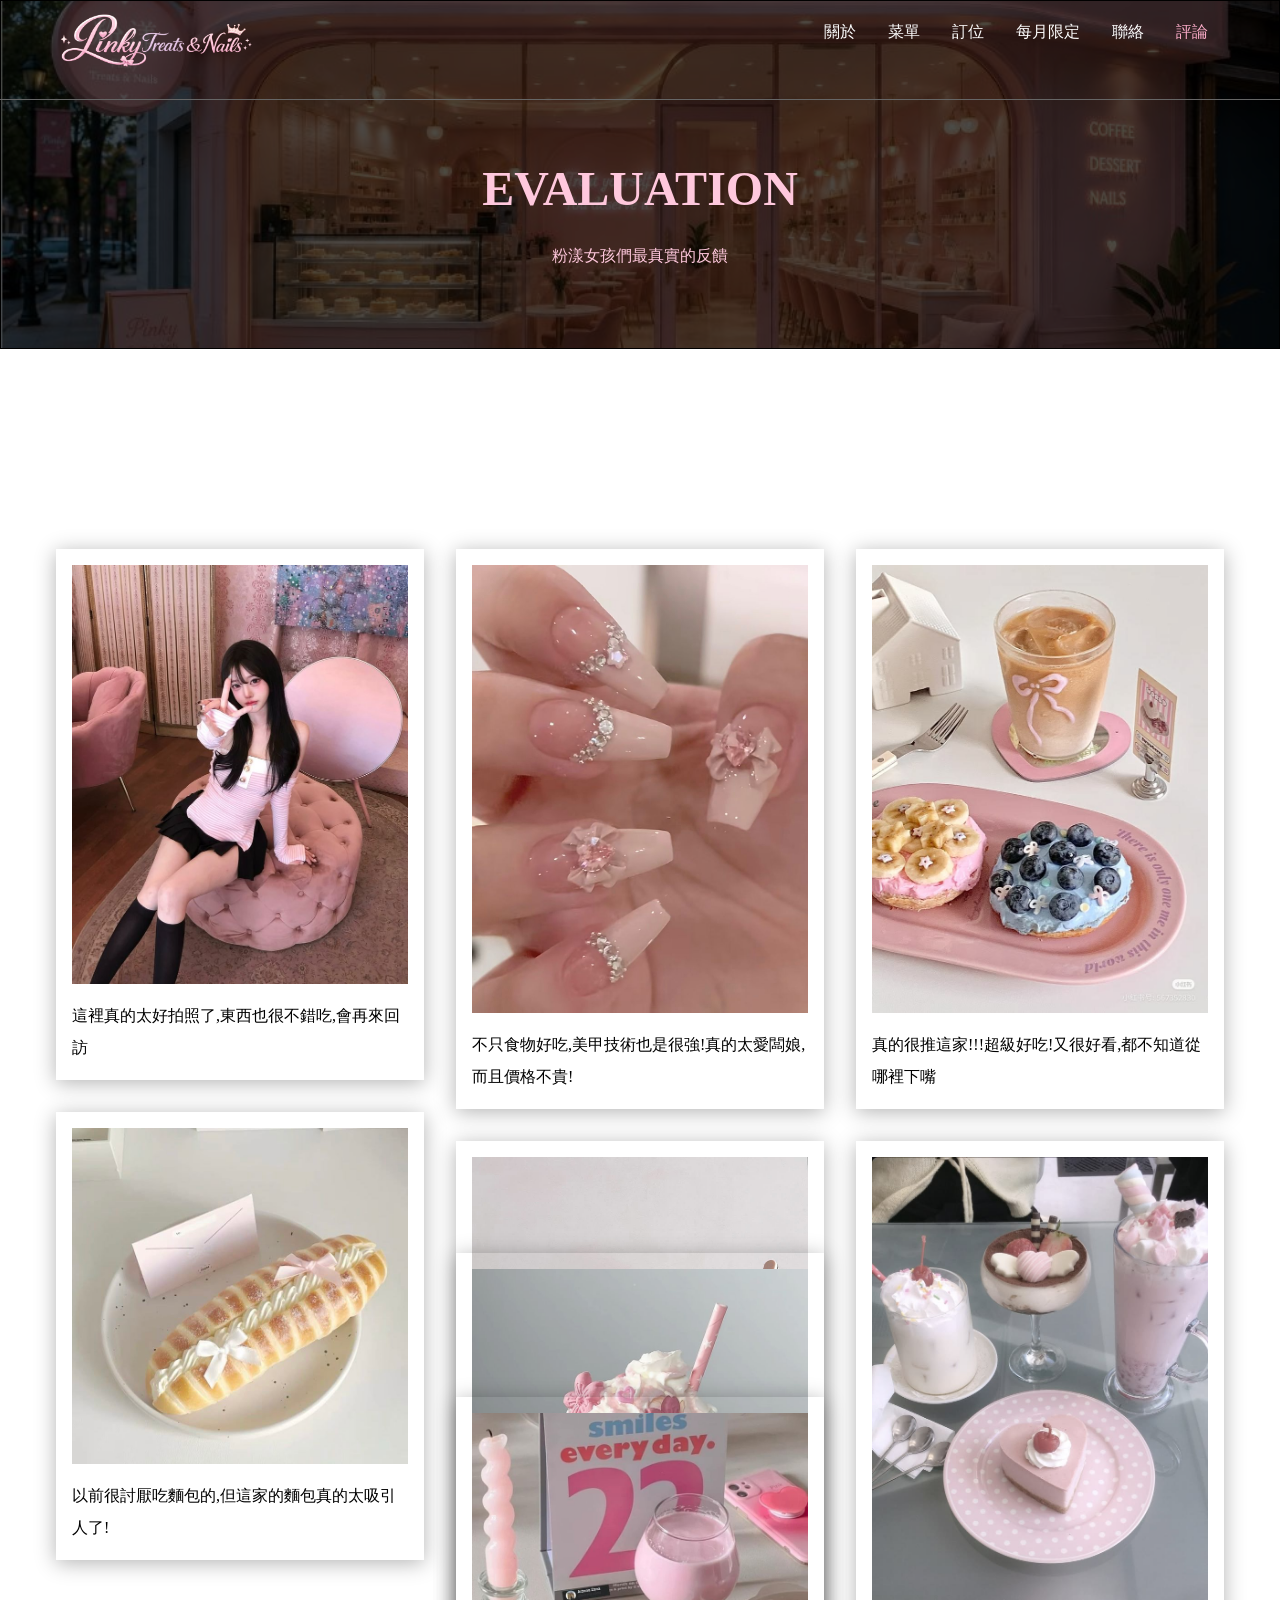
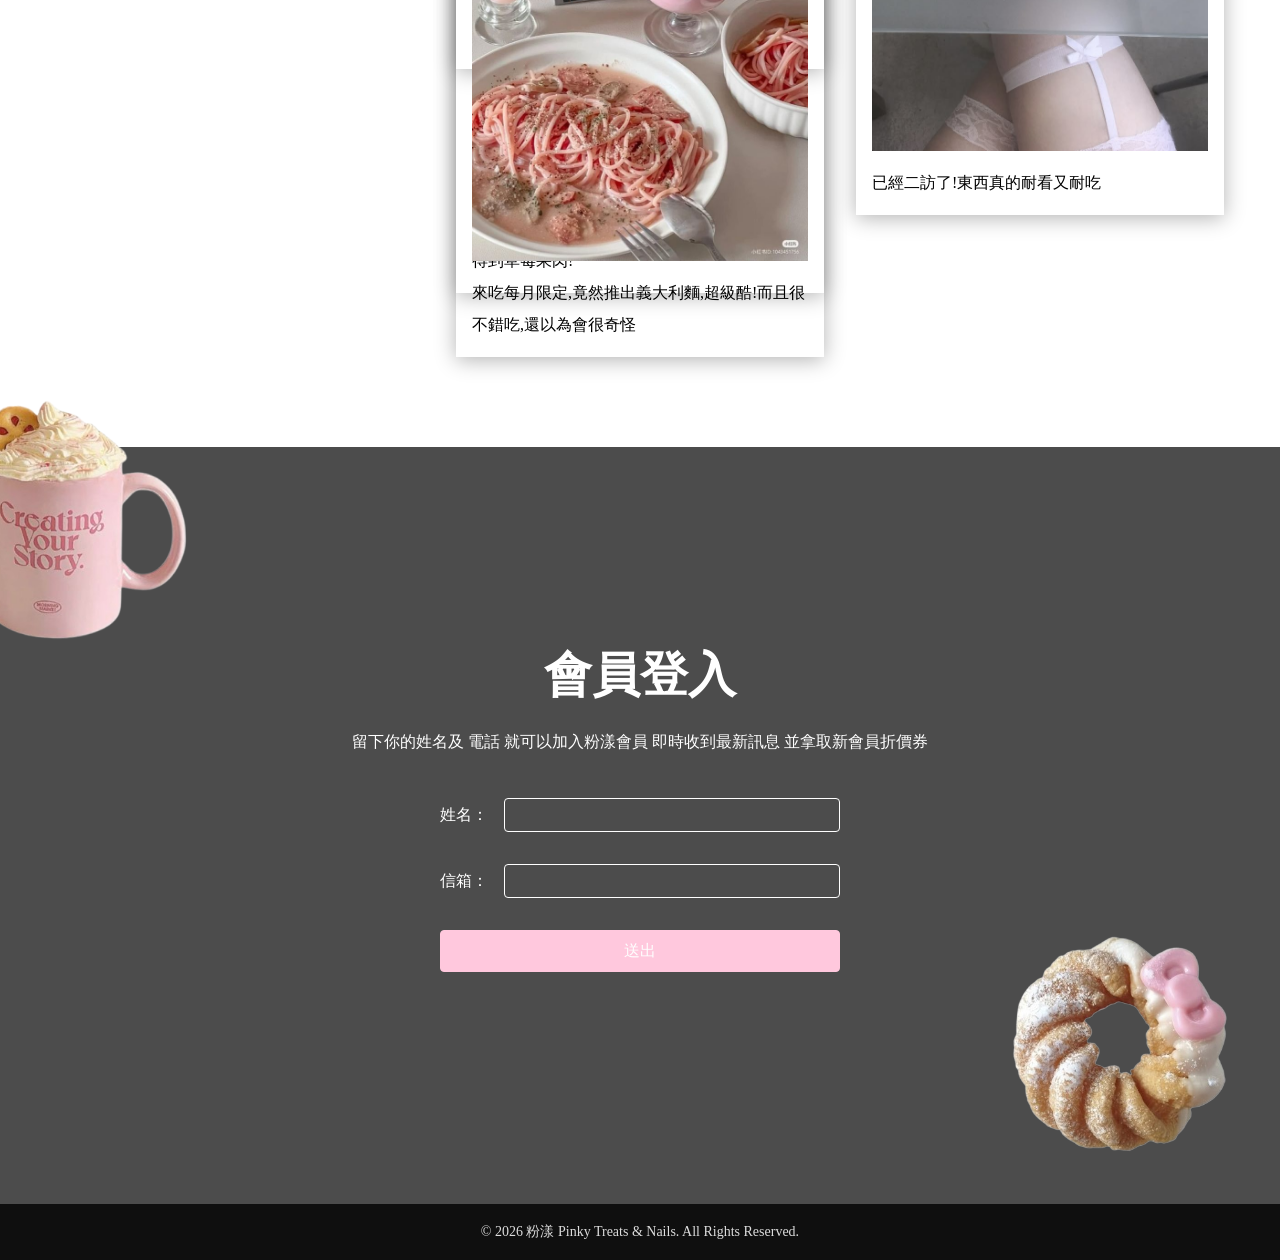
<file: evaluation.html>
<!DOCTYPE html>
<html lang="zh-Hent-TW">
<head>
	<meta charset="UTF-8">
	<meta name="viewport" content="width=device-width, initial-scale=1.0">
	<title>粉漾咖啡</title>
	<!-- Normalize -->
	<link rel="stylesheet" href="assets/css/normalize.css">
	<!-- Vendor -->
	<link rel="stylesheet" href="assets/vendor/owlcarousel2/assets/owl.carousel.min.css">
	<link rel="stylesheet" href="assets/vendor/fancybox3/jquery.fancybox.css">
	<!-- <link rel="stylesheet" href="assets/vendor/owlcarousel2/assets/owl.theme.default.min.css"> -->
	<!-- Custom -->
	<link rel="stylesheet" href="assets/css/style.css">
</head>
<body>
	<div class="wrapper">

		<!-- Start header -->
		<header class="header">
			<div class="navbar">
				<div class="container">
					<a href="#!" class="brand">
						<h1>rimoo café</h1>
					</a>
					<ul class="nav js-onePageNav">
						<li class="nav-item">
							<a href="index.html#about" class="nav-link">關於</a>
						</li>
						<li class="nav-item">
							<a href="index.html#service" class="nav-link">菜單</a>
						</li>
						<li class="nav-item">
							<a href="index.html#reservation" class="nav-link">訂位</a>
						</li>
						<li class="nav-item">
							<a href="index.html#menu" class="nav-link">每月限定</a>
						</li>
						<li class="nav-item">
							<a href="index.html#contact" class="nav-link">聯絡</a>
						</li>
						<li class="nav-item active">
							<a href="evaluation.html" class="nav-link">評論</a>
						</li>
						<!-- <a href="#!" class="close-btn">
							<span></span>
							<span></span>
						</a> -->
					</ul>
					<a href="#!" class="menu-toggle">
						<span></span>
						<span></span>
						<span></span>
					</a>
				</div>
			</div>
		</header>
		<!-- End header -->

		<!-- Start main -->
		<section class="main">
			
			<!-- Start page title -->
			<div class="page-title">
				<div class="mask-dark"></div>
				<div class="section-intro js-fadeInUp">
					<h2 class="title">EVALUATION</h2>
					<p class="para">粉漾女孩們最真實的反饋</p>
				</div>
			</div>
			<!-- End page title -->

			<!-- Start evaluation -->
			<div class="hero">
				<div class="container">
					<div class="masonry-row">
						<div class="masonry-col">
							<div class="eval-card">
								<img class="image" src="assets/images/evaluation/002.jpg" alt="">
								<p class="para">這裡真的太好拍照了,東西也很不錯吃,會再來回訪</p>
							</div>
						</div>
						<div class="masonry-col">
							<div class="eval-card">
								<img class="image" src="assets/images/evaluation/001.jpg" alt="">
								<p class="para">不只食物好吃,美甲技術也是很強!真的太愛闆娘,而且價格不貴!</p>
							</div>
						</div>
						<div class="masonry-col">
							<div class="eval-card">
								<img class="image" src="assets/images/evaluation/003.jpg" alt="">
								<p class="para">真的很推這家!!!超級好吃!又很好看,都不知道從哪裡下嘴</p>
							</div>
						</div>
						<div class="masonry-col">
							<div class="eval-card">
								<img class="image" src="assets/images/evaluation/004.jpg" alt="">
								<p class="para">以前很討厭吃麵包的,但這家的麵包真的太吸引人了!</p>
							</div>
						</div>
						<div class="masonry-col">
							<div class="eval-card">
								<img class="image" src="assets/images/evaluation/005.jpg" alt="">
								<p class="para">已經二訪了!東西真的耐看又耐吃</p>
							</div>
						</div>
						<div class="masonry-col">
							<div class="eval-card">
								<img class="image" src="assets/images/evaluation/006.jpg" alt="">
								<p class="para">不只東西好吃好看,連餐具都好好看</p>
							</div>
						</div>
						<div class="masonry-col">
							<div class="eval-card">
								<img class="image" src="assets/images/evaluation/007.jpg" alt="">
								<p class="para">飲料真的漂亮到要先拍照欸!而且真的很好喝,喝得到草莓果肉!</p>
							</div>
						</div>
						<div class="masonry-col">
							<div class="eval-card">
								<img class="image" src="assets/images/evaluation/008.jpg" alt="">
								<p class="para">來吃每月限定,竟然推出義大利麵,超級酷!而且很不錯吃,還以為會很奇怪</p>
							</div>
						</div>
					</div>
				</div>
			</div>
			<!-- End evaluation -->
			
		</section>
		<!-- End main -->

		<!-- Start footer -->
		<footer class="footer">
			<div class="mask-dark"></div>
			<div class="hero">
				<img src="assets/images/parallax/006.png" alt="" class="rellax parallax-6" data-rellax-speed="-2">
				<img src="assets/images/parallax/007.png" alt="" class="rellax parallax-7" data-rellax-speed="-2">
				<div class="container">
					<!-- <a href="#!" class="brand"></a>
					<ul class="nav">
						<li class="nav-item">
							<a href="" class="nav-link">關於</a>
						</li>
						<li class="nav-item">
							<a href="" class="nav-link">服務</a>
						</li>
						<li class="nav-item">
							<a href="" class="nav-link">訂位</a>
						</li>
						<li class="nav-item">
							<a href="" class="nav-link">菜單</a>
						</li>
						<li class="nav-item">
							<a href="" class="nav-link">聯絡</a>
						</li>
					</ul> -->
					<div class="section-intro js-fadeInUp">
						<h2 class="title">會員登入</h2>
						<p class="para">留下你的姓名及 電話 就可以加入粉漾會員 即時收到最新訊息 並拿取新會員折價券</p>
					</div>

					<form class="form js-fadeInUp" action="http://www.newsleopard.com/mailverify.htm?x=0000000065862abb01658ae5d37d35b1" target="popupwindow" method="post" onsubmit="window.open('', 'popupwindow', 'yesscrollbars=,width=350,height=115');return true">
						<div class="form__item">
							<label class="form__label" for="name">姓名：</label>
							<input id="name" class="form__input" type="text" name="name">
						</div>
						<div class="form__item">
							<label class="form__label" for="mail">信箱：</label>
							<input id="mail" class="form__input" type="email" name="email">
						</div>
						<div class="form__item">
							<input class="form__submit btn btn-primary btn-lg" type="submit" value="送出">
						</div>
					</form>

				</div>
			</div>
			<div class="copyright">
				<p>© 2026 粉漾 Pinky Treats & Nails. All Rights Reserved.</p>
			</div>
		</footer>
		<!-- End footer -->

	</div>
</body>
<!-- JS -->
<!-- lib -->
<script src="assets/vendor/jquery/jquery-3.3.1.min.js"></script>
<!-- vendor -->
<script src="assets/vendor/masonry/masonry.pkgd.min.js"></script>
<!-- custom -->
<script>
	// 導覽列的變化
	// x = $('.navbar').height();
	// console.log(x);
	// 抓取視窗偵測滾動事件
	$(window).scroll(function(){
		scrolledPx = $(this).scrollTop(); //抓取滾動距離
		if(scrolledPx >= 80){ //條件判斷 "如果滾動距離大於200px"
			$('.navbar').addClass('active'); //加上 active class
		}else{
			$('.navbar').removeClass('active'); //移除 active class
		}
	})

	// 彈跳選單 or 下拉選單
	$('.menu-toggle').on('click', function(){
		$(this).toggleClass('active');
		$('.navbar .nav').toggleClass('active');
	})
	$('.nav-link').on('click', function(){
		$('.menu-toggle').removeClass('active');
		$('.navbar .nav').removeClass('active');
	})

	// Masonry
	$('.masonry-row').masonry({
		itemSelector: '.masonry-col'
	});

</script>

</html>
</file>
<file: assets/css/style.css>
/**
 * Page name
 * Copyright 2017
 * Author
 * Licensed 
 */
/*------------------------------------*\
    Content
\*------------------------------------*/
/**
 * Content............You're reading it!
 * Globel...............Set common style
 * Layout...........Set grid
 * Components...........Set components styles
 */
 
 
/*------------------------------------*\
    Globel
\*------------------------------------*/
*{
	-webkit-box-sizing: border-box; /* 針對舊版 Chrome/Safari */
    -moz-box-sizing: border-box;    /* 針對舊版 Firefox */
	
	box-sizing: border-box;
	position: relative;
}
html,body{
	font-family: '華康娃娃體', Elephant;
}
h1,h2,h3,h4,h5,h6,p{
	padding: 0;
	margin: 0;
}
ul{
	list-style: none;
	margin: 0;
	padding: 0;
}
a{
	text-decoration: none;
	color: #333;
	outline: none;
}

/*------------------------------------*\
    Layout
\*------------------------------------*/
.container{
	max-width: 1200px;
	margin: 0 auto;
	/*border: 1px solid #ccc;*/
	height: 100%;
	padding-right: 16px;
	padding-left: 16px;
}
.row{
	margin-left: -16px;
	margin-right: -16px;
}
.row:after{
	content: '';
	display: block;
	clear: both;
}
.col-lg-6,.col-lg-4,.col-lg-3,
.col-md-6,.col-md-12,
.col-sm-12{
	float: left;
	/*border: 1px solid red;*/
	padding-left: 16px;
	padding-right: 16px;
}
.col-lg-6{
	width: 50%;
}
.col-lg-4{
	width: 33.3333333%;
}
.col-lg-3{
	width: 25%;
}
@media (max-width: 768px){
	.col-md-6{
		width: 50%;
	}
	.col-md-12{
		width: 100%;
	}
}
@media (max-width: 576px){
	.col-sm-12{
		width: 100%;
	}
}
/*------------------------------------*\
    Components
\*------------------------------------*/

/* btn */
.btn{
	display: inline-block;
	font-size: 16px;
	line-height: 24px;
	padding: 4px 16px;
	border: 1px solid #fff;
	color: #fff;
	border-radius: 4px;
	transition: all 0.3s;
	cursor: pointer;
	outline: none;
}
/* 大小設定 */
.btn.btn-lg{
	padding: 8px 32px;
}
/* 主要按鈕 */
.btn.btn-primary{
	background-color: #ffc8dd;
	border: 1px solid #ffc8dd;
	color: #fefefe;
}
.btn.btn-primary:hover{
	background-color: #ffafcc;
	border: 1px solid #ffafcc;
}
/* 次要按鈕 */
.btn.btn-secondary{
	border: 1px solid #ffc8dd;
	color: #ffc8dd;
}
.btn.btn-secondary:hover{
	background-color: #ffafcc;
	color: #fefefe;
}
.btn-group-center{
	text-align: center;
}
.btn-group-center .btn{
	margin-left: 12px;
	margin-right: 12px;
}
.btn-group-right{
	text-align: right;
}
.btn-group-right .btn{
	margin-left: 24px;
}
@media (max-width: 576px){
	.btn-group-center{
		display: flex;
		flex-direction: column;
		width: 240px;
		margin: 0 auto;
	}
	.btn-group-center .btn{
		margin-bottom: 24px;
	}
	.btn-group-center .btn:last-child{
		margin-bottom: 0;
	}
}

/* image-container */
.image-container{
	width: 100%;
}
.image-container:before{
	content: '';
	display: block;
	width: 100%;
	padding-top: 75%;
}
.image-container .image{
	position: absolute;
	top: 0;
	left: 0;
	width: 100%;
	height: 100%;
	background-position: center;
	background-size: cover;
	background-repeat: no-repeat;
}

/* navbar */
.navbar{
	height: 100px;
	/*background-color: rgba(0,0,0,0.8);*/
	border-bottom: 1px solid #666;
	position: fixed;
	top: 0;
	left: 0;
	z-index: 500;
	width: 100%;
	transition: all 0.3s;
}
.navbar.active{
	height: 64px;
	border-bottom: 0px;
	background-color: #bde0fe;
}
.navbar .brand{
	display: inline-block;
	width: 200px;
	height: 80px;
	background-image: url('../images/common/Pinky Treats & Nails.png');
	background-size: contain;
	background-position: center;
	background-repeat: no-repeat;

	text-indent: 100%;
	white-space: nowrap;
	overflow: hidden;
	transition: all 0.3s;
}
.navbar.active .brand{
	width: 160px;
	height: 64px;
}
.navbar .nav{
	float: right;
}
.navbar .nav .nav-item{
	float: left;
}
.navbar .nav .nav-link{
	color: #fefefe;
	display: block;
	line-height: 24px;
	padding: 20px 16px;
	transition: all 0.3s;
}
.navbar .nav .nav-link:hover,
.navbar .nav .nav-item.active .nav-link{
	color: #ffafcc;
}
@media (max-width: 768px){
	.navbar .nav{
		position: fixed;
		top: 0;
		left: 0;
		width: 100%;
		height: 100%;
		background-color: #000;
		z-index: 500;

		display: flex;
		justify-content: center;
		flex-direction: column;
		
		opacity: 0;
		visibility: hidden;
		transition: all 0.3s;
	}
	.navbar .nav.active{
		opacity: 1;
		visibility: visible;
	}
	.navbar .nav .nav-item{
		float: none;
	}
	.navbar .nav .nav-item .nav-link{
		width: 100%;
		padding: 12px 16px;
		text-align: center;
	}
}

/* menu-toggle */
.menu-toggle{
	width: 48px;
	height: 48px;
	float: right;
	margin-top: 8px;
	padding: 12px 8px;
	display: none;
	z-index: 600;
}
@media (max-width: 768px){
	.menu-toggle{
		display: block;
	}
}
.menu-toggle span{
	width: 32px;
	height: 2px;
	display: block;
	background-color: #d5a26f;
	/*margin-bottom: 8px;*/
	position: absolute;
	left: 50%;
	transform: translate(-50%,0);
	transition: all 0.3s;
}
.menu-toggle span:nth-child(1){
	top: 12px;
}
.menu-toggle.active span:nth-child(1){
	top: 50%;
	transform: translate(-50%,-50%) rotate(45deg);
}
.menu-toggle span:nth-child(2){
	top: 22px;
}
.menu-toggle.active span:nth-child(2){
	opacity: 0;
}
.menu-toggle span:nth-child(3){
	top: 32px;
}
.menu-toggle.active span:nth-child(3){
	top: 50%;
	transform: translate(-50%,-50%) rotate(-45deg);
}


/* close-btn */
.close-btn{
	width: 48px;
	height: 48px;
	position: absolute;
	right: 16px;
	top: 8px;
	display: none;
}
@media (max-width: 768px){
	.close-btn{
		display: block;
	}
}
.close-btn span{
	width: 40px;
	height: 2px;
	background-color: #d5a26f;
	display: block;
	position: absolute;
	top: 50%;
	left: 50%;
	transform: translate(-50%,-50%);
}
.close-btn span:nth-child(1){
	transform: translate(-50%,-50%) rotate(45deg);
}
.close-btn span:nth-child(2){
	transform: translate(-50%,-50%) rotate(-45deg);
}

/* hero */
.hero{
	padding-top: 200px;
	padding-bottom: 200px;
}
@media (max-width: 768px){
	.hero{
		padding-top: 80px;
		padding-bottom: 80px;
	}
}
.hero.hero-bg-white{
	background-color: #fffcf2;
}
.hero.hero-bg-grey{
	background-color: #fefae0;
}

/* jumbotron */
.jumbotron{
	border: 1px solid #000;
	padding-top: 184px;
	padding-bottom: 120px;
	background-image: url('../images/video/bg002.png');
	background-position: center;
	background-size: cover;
	background-attachment: fixed;
}
.jumbotron .mask-dark{
	background-color: rgba(0,0,0,0.2);
}
.jumbotron .logo-image{
	width: 320px;
	height: 320px;
	background-image: url('../images/common/logo2.png');
	background-position: center;
	background-size: contain;
	background-repeat: no-repeat;
	margin: 0 auto;
}
@media (max-width: 768px){
	.jumbotron{
		padding-top: 144px;
		padding-bottom: 80px;
	}
	.jumbotron .logo-image{
		width: 200px;
		height: 200px;
	}
}

/* mask */
.mask-dark{
	position: absolute;
	width: 100%;
	height: 100%;
	left: 0;
	top: 0;
	background-color: rgba(0,0,0,0.7);
}

/* about-preview */
@media (max-width: 768px){
	.about-preview{
		margin-bottom: 48px;
	}
}
.about-preview .title{
	font-size: 32px;
	color: #023e8a;
	margin-bottom: 24px;
	margin-top: 80px;
}
@media (max-width: 992px){
	.about-preview .title{
		margin-top: 0;
	}
}
.about-preview .para{
	font-size: 16px;
	line-height: 32px;
	color: #023e8a;
	margin-bottom: 24px;
}

/* section-intro */
.section-intro{
	text-align: center;
	margin-bottom: 40px;
}
.section-intro .title{
	font-size: 48px;
	color: #ffc8dd;
	margin-bottom: 24px;
}
.section-intro .para{
	font-size: 16px;
	line-height: 32px;
	color: #023e8a;
}
@media (max-width: 768px){
	.section-intro .title{
		font-size: 32px;
	}
}

/* service-item */
@media (max-width: 768px){
	.service-item{
		margin-bottom: 48px;
	}
	.service-group [class^="col-"]:last-child .service-item{
		margin-bottom: 0;
	}
}
.service-item .preview{
	padding-top: 16px;
}
.service-item .title{
	font-size: 24px;
	color: #023e8a;
	margin-bottom: 8px;

	white-space: nowrap;
	overflow: hidden;
	text-overflow: ellipsis;
}
.service-item .subtitle{
	font-size: 14px;
	color: #ffafcc;
	margin-bottom: 16px;
}
.service-item .para{
	color: #333;
	font-size: 16px;
	line-height: 24px;
	margin-bottom: 24px;

	/*border: 1px solid #000;*/
	height: 72px;
	overflow: hidden;
}

/* reservation */
.reservation{
	background-image: url('../images/bg/bg002.png');
	background-position: center;
	background-size: cover;
	background-attachment: fixed;
}
.reservation .section-intro .title,
.reservation .section-intro .para{
	color: #fefefe;
}

/* menu-list */
.menu-list{
	margin-bottom: 64px;
}
.menu-list:last-child{
	margin-bottom: 0;
}
.menu-list .title-bar{
	/*border: 1px solid #000;*/
	margin-bottom: 24px;
}
.menu-list .title-bar:after{
	content: '';
	display: block;
	clear: both;
}
.menu-list .title-bar .title{
	font-size: 24px;
	line-height: 40px;
	color: #cdb4db;
	float: left;
	padding-left: 16px;
}
.menu-list .title-bar .title:before{
	content: '';
	display: inline-block;
	width: 4px;
	height: 24px;
	background-color: #d5a26f;
	
	position: absolute;
	left: 0;
	top: 50%;
	transform: translate(0,-50%);
}
.menu-list .title-bar .btn{
	padding-top: 8px;
	padding-bottom: 8px;
	float: right;
}
.menu-list .list-item .image-container{
	margin-bottom: 16px;
}
.menu-list .list-item .image-container:before{
	padding-top: 100%;
}
.menu-list .list-item .title{
	font-size: 18px;
	color: #ffafcc;
	line-height: 24px;
	margin-bottom: 8px;
}
.menu-list .list-item .subtitle{
	font-size: 14px;
	color: #023e8a;
}
@media (max-width: 768px){
	.menu-list .list-item{
		/*margin-bottom: 48px;*/
	}
}

/* owl-carousel */
.owl-theme .owl-dots{
	display: flex;
	justify-content: center;
	margin-top: 24px;
}
@media (max-width: 768px){
	.owl-theme .owl-dots{
		margin-bottom: 24px;
	}
}
.owl-theme button.owl-dot{
	display: inline-block;
	vertical-align: top;
	width: 15px;
	height: 15px;
	border-radius: 50%;
	background-color: #ccc;
	outline: none;
	margin: 0 4px;
}
.owl-theme button.owl-dot.active{
	background-color: #ffafcc;
}
.owl-theme .owl-nav{
	position: absolute;
	top: calc((100% - 106px) / 2);
	width: 100%;
}
.owl-theme .owl-nav button.owl-prev,
.owl-theme .owl-nav button.owl-next{
	width: 40px;
	height: 40px;
	border-radius: 50%;
	background-color: #ffafcc;
	outline: none;
	color: #fff;
	box-shadow: 0 3px 5px rgba(0,0,0,0.5);
	position: absolute;
	transform: translate(0,-50%);
	top: 0;
	opacity: 0.5;
	transition: all 0.3s;
}
.owl-theme:hover .owl-nav button.owl-prev,
.owl-theme:hover .owl-nav button.owl-next{
	opacity: 1;
}
@media (max-width: 768px){
	.owl-theme .owl-nav button.owl-prev,
	.owl-theme .owl-nav button.owl-next{
		opacity: 1;
	}
}
.owl-theme .owl-nav button.owl-prev{
	left: -16px;
}
.owl-theme .owl-nav button.owl-next{
	right: -16px;
}



/* contact */
.contact-info{
	padding-top: 40px;
}
.contact-info .info-item{
	margin-bottom: 24px;
}
.contact-info .info-item .title{
	color: #ffafcc;
	margin-bottom: 16px;
}
.contact-info .info-item .title span{
	display: inline-block;
	border-bottom: 2px solid #ffafcc;
	line-height: 36px;
}
.contact-info .info-item .info{
	line-height: 32px;
}
.map-container{
	width: 100%;
	padding-top: 75%;
}
.map-container iframe{
	position: absolute;
	top: 0;
	left: 0;
}

/* footer */
.footer{
	background-image: url('../images/bg/bg003.png');
	background-position: center;
	background-size: cover;
	background-attachment: fixed;
}
.footer .brand{
	width: 240px;
	height: 240px;
	display: block;
	margin: 0 auto;
	background-image: url('../images/common/logo-w.png');
	background-position: center;
	background-size: contain;
}
@media (max-width: 768px){
	.footer .brand{
		width: 200px;
		height: 200px;
	}
}
.footer .nav{
	display: flex;
	justify-content: center;
}
.footer .nav .nav-link{
	display: block;
	color: #fefefe;
	padding: 24px;
	line-height: 24px;
	transition: all 0.3s;
}
@media (max-width: 768px){
	.footer .nav .nav-link{
		padding: 24px 8px;
	}
}
.footer .nav .nav-link:hover{
	color: #d5a26f;
}
.footer .copyright{
	background-color: rgba(0,0,0,0.8);
	color: #ddd;
	text-align: center;
	line-height: 24px;
	padding: 16px 0;
	font-size: 14px;
}
.footer .section-intro .title,
.footer .section-intro .para{
	color: #fff;
}

/* form */
.form{
	max-width: 400px;
	margin: 0 auto;
}
.form__item{
	display: flex;
	margin-bottom: 32px;
	align-items: center;
}
.form__label{
	color: #fff;
	margin-right: 16px;
}
.form__input{
	display: inline-block;
	flex: 1;
	border: 1px solid #fff;
	line-height: 32px;
	background-color: transparent;
	color: #fff;
	border-radius: 4px;
	padding: 0 8px;
	outline: none;
}
.form__input:focus{
	border: 1px solid #d5a26f;
}
.form__submit{
	flex: 1;
}

/* hidden */
.desktop-hidden{
	display: none;
}
@media (max-width: 768px){
	.desktop-hidden{
		display: block;
	}
	.mobile-hidden{
		display: none;
	}
}

/* parallax */
.rellax{
	position: absolute;
}
@media (max-width: 1024px){
	.rellax{
		display: none;
	}
}
.parallax-1{
	width: 30%;
	right: 0;
	top: -20%;
}
.parallax-2{
	width: 20%;
	left: 0;
	top: -20%;
}
.parallax-3{
	width: 25%;
	right: 0;
	top: -25%;
}
.parallax-4{
	width: 30%;
	left: 0;
	top: 0%;
}
.parallax-5{
	width: 22%;
	right: 0;
	top: -15%;
}
.parallax-6{
	width: 30%;
	left: -10%;
	top: -15%;
}
.parallax-7{
	width: 25%;
	right: 0%;
	bottom: 0%;
}

/* evaluation page */

/* page title */
.page-title{
	padding-top: 160px;
	padding-bottom: 76px;
	border: 1px solid #000;
	background-image: url('../images/bg/bg001.jpg');
	background-size: cover;
	background-position: center;
	background-repeat: no-repeat;
}
.page-title .section-intro{
	margin-bottom: 0;
}
.page-title .section-intro .title,
.page-title .section-intro .para{
	color: #ffc8dd;
}

/* eval card */
.eval-card{
	padding: 16px;
	box-shadow: 0 3px 20px rgba(0,0,0,0.3);
	margin-bottom: 32px;
}
.eval-card .image{
	display: block;
	width: 100%;
	margin-bottom: 16px;
}
.eval-card .para{
	line-height: 32px;
	font-size: 16px;
}

.masonry-row{
	margin-left: -16px;
	margin-right: -16px;
}
.masonry-col{
	padding-left: 16px;
	padding-right: 16px;
	width: 33.333333%;
}
@media (max-width: 768px){
	.masonry-col{
		width: 50%;
	}
}
@media (max-width: 576px){
	.masonry-col{
		width: 100%;
	}
}
</file>
